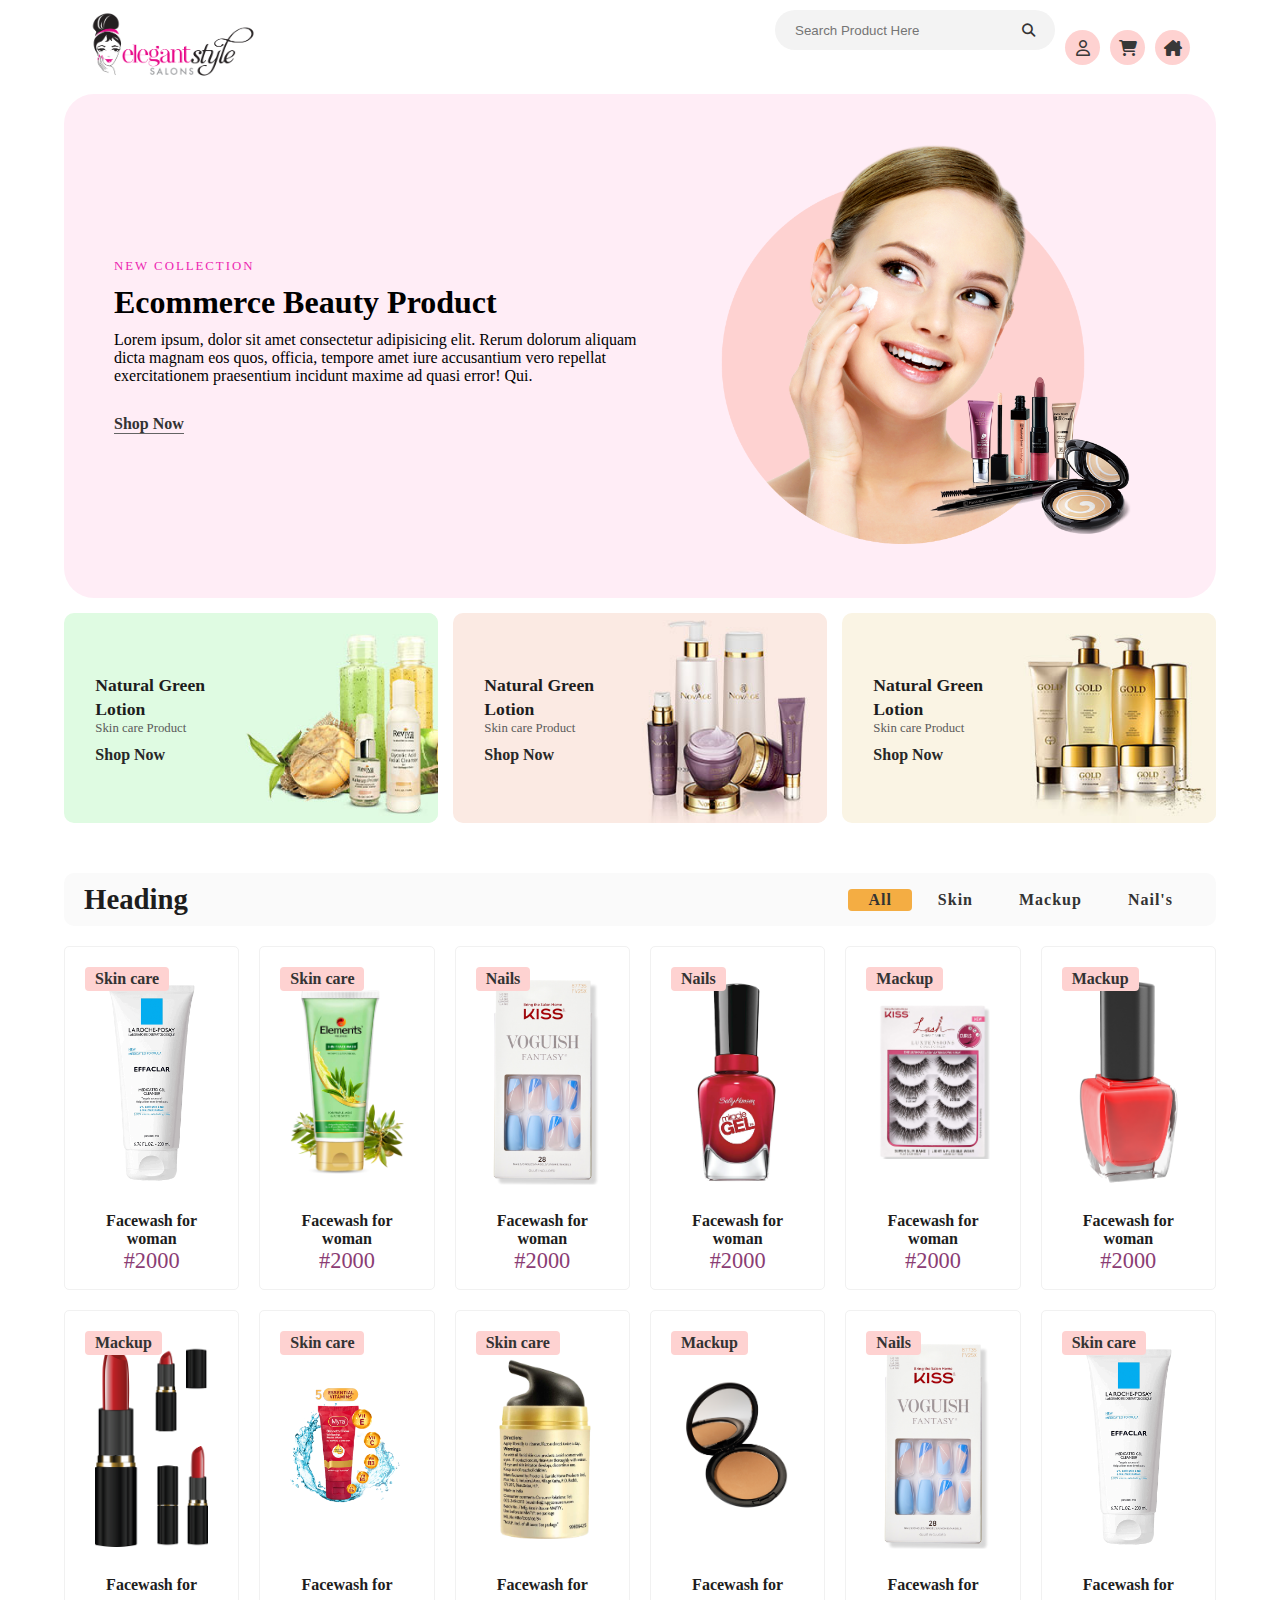
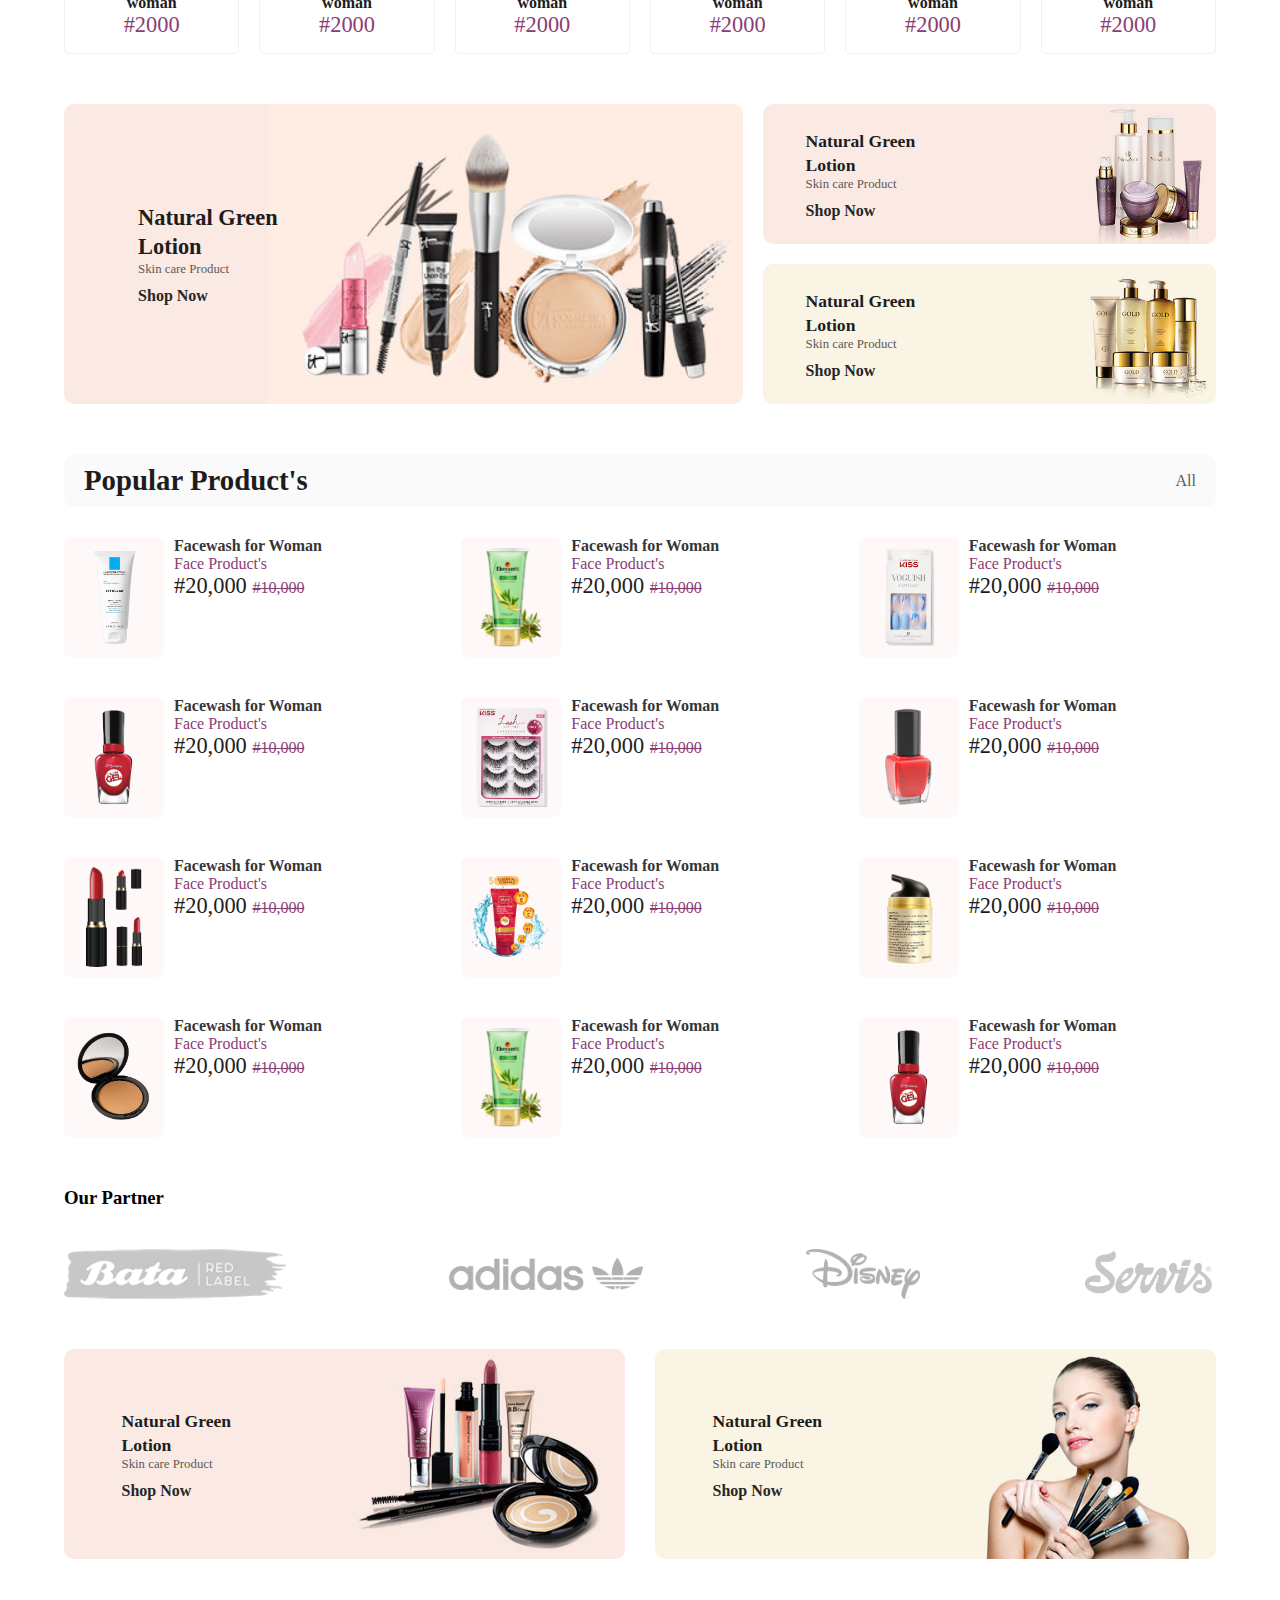
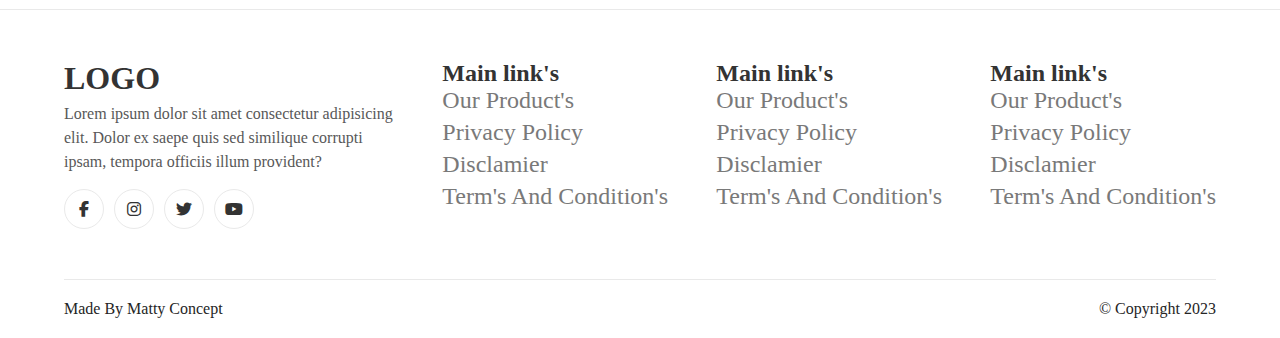
<file: index.html>
<!DOCTYPE html>
<html lang="en">
<head>
    <meta charset="UTF-8">
    <meta name="viewport" content="width=device-width, initial-scale=1.0">
    <title>Beauty site</title>
    <link rel="stylesheet" href="style.css">
    <link rel="shortcut icon" href="images/fav-icon.png" type="image/x-icon">
    <!-- ==========font awesome======  -->
    <link rel="stylesheet" href="https://cdnjs.cloudflare.com/ajax/libs/font-awesome/6.4.2/css/all.min.css">
    <!-- ====poppin==  -->
    <link rel="preconnect" href="https://fonts.googleapis.com">
    <link rel="preconnect" href="https://fonts.gstatic.com" crossorigin>
    <link href="https://fonts.googleapis.com/css2?family=Poppins:ital,wght@0,100;0,200;0,300;0,400;0,500;0,600;0,700;0,800;0,900;1,100;1,200;1,300;1,400;1,500;1,600;1,700;1,800;1,900&display=swap" rel="stylesheet">
</head>
<body>
    <!-- ==============navigation=====  -->
    <nav class="navigation">
        <a href="#" class="logo">
            <img src="images/logo.png" alt="">
        </a>
        <form class="search-box">
            <input type="search" placeholder="Search Product Here" required/>
            <button>
                <i class="fa-solid fa-magnifying-glass"></i>
            </button>
        </form>

        <!-- ==========btns====  -->
        <div class="nav-btns">
            <a href="#" class="nav-user">
                <i class="fa-regular fa-user"></i>
            </a>
            <a href="#" class="nav-cart">
                <i class="fa-solid fa-cart-shopping"></i>
            </a>
            <a href="#" class="nav-home">
                <i class="fa-solid fa-house-chimney"></i>
            </a>
        </div>
    </nav>
     <!-- .......nav end....   -->

     <!-- ==========main======= -->
     <section id="main">
        <!-- ===============text=====  -->
        <div class="main-text">
            <span>New collection</span>
            <h1>Ecommerce Beauty Product</h1>
            <p>Lorem ipsum, dolor sit amet consectetur adipisicing elit. Rerum dolorum aliquam dicta magnam eos quos, officia, tempore amet iure accusantium vero repellat exercitationem praesentium incidunt maxime ad quasi error! Qui.</p>
            <a href="#">Shop Now</a>
        </div>
        <!-- ==img=== -->
        <div class="main-img">
            <img src="images/main.png" alt="">
        </div>
     </section> <!--main end-->


     <!--product-grid-3=============================start-->

     <section class="product-grid-3">

        <!--box-->
        <div class="product-grid-box product-grid-box1">
        <!--img-->
        <img src="images/s1.jpg" alt="">
        <!--text-->
        <div class="product-grid-text">
            <strong>Natural Green Lotion</strong>
            <span>Skin care Product</span>
            <a href="#">Shop Now</a>
        </div>

        </div>

                <!--box-->
                <div class="product-grid-box product-grid-box2">
                    <!--img-->
                    <img src="images/s2.jpg" alt="">
                    <!--text-->
                    <div class="product-grid-text">
                        <strong>Natural Green Lotion</strong>
                        <span>Skin care Product</span>
                        <a href="#">Shop Now</a>
                    </div>
            
                    </div>

                            <!--box-->
        <div class="product-grid-box product-grid-box3">
            <!--img-->
            <img src="images/s3.jpg" alt="">
            <!--text-->
            <div class="product-grid-text">
                <strong>Natural Green Lotion</strong>
                <span>Skin care Product</span>
                <a href="#">Shop Now</a>
            </div>
            </div>
     </section>

     <!-- end==============  -->

     <!--new product==========================-->
     <section id="new_products">
        <!--headind----->
        <div class="new-p-heading">
            <h3>Heading</h3>
            <!-- =====filter-list====  -->
            <ul>
                <li class="active" data-filter="all">All</li>
                <li  data-filter="skin">Skin</li>
                <li  data-filter="mackup">Mackup</li>
                <li  data-filter="nail">Nail's</li>
            </ul>
        </div>

        <!-- ******container*****  -->
        <div class="new-product-container">
            <!--box-1------>
            <div class="new-product-box skin">
                <a href="#" class="new-product-image">
                    <img src="images/n1.png" alt="">
                    <span>Skin care</span>
                </a>

                <div class="new-product-text">
                    <a href="#" class="new-product-title"> Facewash for woman</a>
                    <span>#2000</span>
                </div>
            </div>
                    <!--box2-->
            <div class="new-product-box skin">
                <a href="#" class="new-product-image">
                    <img src="images/n2.png" alt="">
                    <span>Skin care</span>
                </a>

                <div class="new-product-text">
                    <a href="#" class="new-product-title"> Facewash for woman</a>
                    <span>#2000</span>
                </div>
            </div>
                <!--box3-->
            <div class="new-product-box nail">
                <a href="#" class="new-product-image">
                    <img src="images/n3.png" alt="">
                    <span>Nails</span>
                </a>

                <div class="new-product-text">
                    <a href="#" class="new-product-title"> Facewash for woman</a>
                    <span>#2000</span>
                </div>
            </div>
                    <!--box4-->
            <div class="new-product-box nail">
                <a href="#" class="new-product-image">
                    <img src="images/n4.png" alt="">
                    <span>Nails</span>
                </a>

                <div class="new-product-text">
                    <a href="#" class="new-product-title"> Facewash for woman</a>
                    <span>#2000</span>
                </div>
            </div>
                    <!--box5-->
            <div class="new-product-box mackup">
                <a href="product_page.html" class="new-product-image">
                    <img src="images/n5.png" alt="">
                    <span>Mackup</span>
                </a>

                <div class="new-product-text">
                    <a href="#" class="new-product-title"> Facewash for woman</a>
                    <span>#2000</span>
                </div>
            </div>
                <!--box6-->
            <div class="new-product-box mackup">
                <a href="#" class="new-product-image">
                    <img src="images/n6.png" alt="">
                    <span>Mackup</span>
                </a>

                <div class="new-product-text">
                    <a href="#" class="new-product-title"> Facewash for woman</a>
                    <span>#2000</span>
                </div>
            </div>
                <!--box7-->
            <div class="new-product-box mackup">
                <a href="#" class="new-product-image">
                    <img src="images/n7.png" alt="">
                    <span>Mackup</span>
                </a>

                <div class="new-product-text">
                    <a href="#" class="new-product-title"> Facewash for woman</a>
                    <span>#2000</span>
                </div>
            </div>
                <!--box8-->
            <div class="new-product-box skin">
                <a href="#" class="new-product-image">
                    <img src="images/n8.png" alt="">
                    <span>Skin care</span>
                </a>

                <div class="new-product-text">
                    <a href="#" class="new-product-title"> Facewash for woman</a>
                    <span>#2000</span>
                </div>
            </div>
                <!--box9-->
            <div class="new-product-box skin">
                <a href="#" class="new-product-image">
                    <img src="images/n9.png" alt="">
                    <span>Skin care</span>
                </a>

                <div class="new-product-text">
                    <a href="#" class="new-product-title"> Facewash for woman</a>
                    <span>#2000</span>
                </div>
            </div>
                <!--box10-->
            <div class="new-product-box mackup">
                <a href="#" class="new-product-image">
                    <img src="images/n10.png" alt="">
                    <span>Mackup</span>
                </a>

                <div class="new-product-text">
                    <a href="#" class="new-product-title"> Facewash for woman</a>
                    <span>#2000</span>
                </div>
            </div>
                <!--box11-->
            <div class="new-product-box nail">
                <a href="#" class="new-product-image">
                    <img src="images/n3.png" alt="">
                    <span>Nails</span>
                </a>

                <div class="new-product-text">
                    <a href="#" class="new-product-title"> Facewash for woman</a>
                    <span>#2000</span>
                </div>
            </div>
                <!--box12-->
            <div class="new-product-box skin">
                <a href="#" class="new-product-image">
                    <img src="images/n1.png" alt="">
                    <span>Skin care</span>
                </a>

                <div class="new-product-text">
                    <a href="#" class="new-product-title"> Facewash for woman</a>
                    <span>#2000</span>
                </div>
            </div>
        </div>
     </section>
<!-- ==============nuw-product end======  -->


     <!--product-grid==half===========================start-->

     <section class="product-grid-half">

        <!--box-->
        <div class="product-grid-box product-grid-box1">
        <!--img-->
        <img src="images/h1.jpg" alt="">
        <!--text-->
        <div class="product-grid-text">
            <strong>Natural Green Lotion</strong>
            <span>Skin care Product</span>
            <a href="#">Shop Now</a>
        </div>

        </div>

                <!--box-->
                <div class="product-grid-box product-grid-box2">
                    <!--img-->
                    <img src="images/s2.jpg" alt="">
                    <!--text-->
                    <div class="product-grid-text">
                        <strong>Natural Green Lotion</strong>
                        <span>Skin care Product</span>
                        <a href="#">Shop Now</a>
                    </div>
            
                    </div>

                            <!--box-->
        <div class="product-grid-box product-grid-box3">
            <!--img-->
            <img src="images/s3.jpg" alt="">
            <!--text-->
            <div class="product-grid-text">
                <strong>Natural Green Lotion</strong>
                <span>Skin care Product</span>
                <a href="#">Shop Now</a>
            </div>
            </div>
     </section>
<!-- =================product-grid-half end===========  -->

<!-- ==========popular product start========== -->
<section id="popular-product">
    <div class="popular-heading">
        <h3>Popular Product's</h3>
        <a href="#">All</a>
    </div>

    <div class="popular-container">
        <!-- ..b0x1..  -->
        <div class="popular-box">
            <a href="#" class="popular-box-img">
                <img src="images/n1.png" alt="">
            </a>
            <div class="popular-box-text">
                <a href="#">Facewash for Woman</a>
                <span class="p-category">Face Product's</span>
                <span class="p-price">#20,000 <del>#10,000</del></span>
            </div>
        </div>
             <!-- ..b0x2..  -->
        <div class="popular-box">
            <a href="#" class="popular-box-img">
                <img src="images/n2.png" alt="">
            </a>
            <div class="popular-box-text">
                <a href="#">Facewash for Woman</a>
                <span class="p-category">Face Product's</span>
                <span class="p-price">#20,000 <del>#10,000</del></span>
            </div>
        </div>
             <!-- ..b0x3..  -->
        <div class="popular-box">
            <a href="#" class="popular-box-img">
                <img src="images/n3.png" alt="">
            </a>
            <div class="popular-box-text">
                <a href="#">Facewash for Woman</a>
                <span class="p-category">Face Product's</span>
                <span class="p-price">#20,000 <del>#10,000</del></span>
            </div>
        </div>
             <!-- ..b0x4..  -->
        <div class="popular-box">
            <a href="#" class="popular-box-img">
                <img src="images/n4.png" alt="">
            </a>
            <div class="popular-box-text">
                <a href="#">Facewash for Woman</a>
                <span class="p-category">Face Product's</span>
                <span class="p-price">#20,000 <del>#10,000</del></span>
            </div>
        </div>
             <!-- ..b0x5..  -->
        <div class="popular-box">
            <a href="#" class="popular-box-img">
                <img src="images/n5.png" alt="">
            </a>
            <div class="popular-box-text">
                <a href="#">Facewash for Woman</a>
                <span class="p-category">Face Product's</span>
                <span class="p-price">#20,000 <del>#10,000</del></span>
            </div>
        </div>
             <!-- ..b0x6..  -->
        <div class="popular-box">
            <a href="#" class="popular-box-img">
                <img src="images/n6.png" alt="">
            </a>
            <div class="popular-box-text">
                <a href="#">Facewash for Woman</a>
                <span class="p-category">Face Product's</span>
                <span class="p-price">#20,000 <del>#10,000</del></span>
            </div>
        </div>
             <!-- ..b0x7..  -->
        <div class="popular-box">
            <a href="#" class="popular-box-img">
                <img src="images/n7.png" alt="">
            </a>
            <div class="popular-box-text">
                <a href="#">Facewash for Woman</a>
                <span class="p-category">Face Product's</span>
                <span class="p-price">#20,000 <del>#10,000</del></span>
            </div>
        </div>
             <!-- ..b0x8..  -->
        <div class="popular-box">
            <a href="#" class="popular-box-img">
                <img src="images/n8.png" alt="">
            </a>
            <div class="popular-box-text">
                <a href="#">Facewash for Woman</a>
                <span class="p-category">Face Product's</span>
                <span class="p-price">#20,000 <del>#10,000</del></span>
            </div>
        </div>
             <!-- ..b0x9..  -->
        <div class="popular-box">
            <a href="#" class="popular-box-img">
                <img src="images/n9.png" alt="">
            </a>
            <div class="popular-box-text">
                <a href="#">Facewash for Woman</a>
                <span class="p-category">Face Product's</span>
                <span class="p-price">#20,000 <del>#10,000</del></span>
            </div>
        </div>
             <!-- ..b0x10..  -->
        <div class="popular-box">
            <a href="#" class="popular-box-img">
                <img src="images/n10.png" alt="">
            </a>
            <div class="popular-box-text">
                <a href="#">Facewash for Woman</a>
                <span class="p-category">Face Product's</span>
                <span class="p-price">#20,000 <del>#10,000</del></span>
            </div>
        </div>
                 <!-- ..b0x11..  -->
        <div class="popular-box">
            <a href="#" class="popular-box-img">
                <img src="images/n2.png" alt="">
            </a>
            <div class="popular-box-text">
                <a href="#">Facewash for Woman</a>
                <span class="p-category">Face Product's</span>
                <span class="p-price">#20,000 <del>#10,000</del></span>
            </div>
        </div>
                 <!-- ..b0x12..  -->
        <div class="popular-box">
            <a href="#" class="popular-box-img">
                <img src="images/n4.png" alt="">
            </a>
            <div class="popular-box-text">
                <a href="#">Facewash for Woman</a>
                <span class="p-category">Face Product's</span>
                <span class="p-price">#20,000 <del>#10,000</del></span>
            </div>
        </div>
    </div>
</section>
<!-- ======================popular-product end =========  -->


<!-- ==============partner start=====  -->
<section id="partner">
    <div class="partner">
        <h3>Our Partner</h3>
    </div>

    <div class="logo-container">
        <img src="images/logo-1.png" />
        <img src="images/logo-2.png" />
        <img src="images/logo-3.png" />
        <img src="images/logo-4.png" />
    </div>
</section>
<!-- ==================partner end=====  -->

     <!--product-grid-2=============================start-->

     <section class="product-grid-2">

                <!--box-->
        <div class="product-grid-box product-grid-box2">
                <!--img-->
             <img src="images/g2.jpg" alt="">
                    <!--text-->
                <div class="product-grid-text">
                        <strong>Natural Green Lotion</strong>
                        <span>Skin care Product</span>
                        <a href="#">Shop Now</a>
                </div>
            
        </div>

                            <!--box-->
        <div class="product-grid-box product-grid-box3">
            <!--img-->
            <img src="images/g1.jpg" alt="">
            <!--text-->
            <div class="product-grid-text">
                <strong>Natural Green Lotion</strong>
                <span>Skin care Product</span>
                <a href="#">Shop Now</a>
            </div>
        </div>
     </section>

     <!-- =============f00ter section=====  -->
     <footer>
        <div class="footer-container">
            <div class="footer-company-box">
                <a href="#" class="footer-logo">Logo</a>
                <p>Lorem ipsum dolor sit amet consectetur adipisicing elit. Dolor ex saepe quis sed similique corrupti ipsam, tempora officiis illum provident?</p>
                <div class="footer-social">
                    <a href="#"><i class="fa-brands fa-facebook-f"></i></a>
                    <a href="#"><i class="fa-brands fa-instagram"></i></a>
                    <a href="#"><i class="fa-brands fa-twitter"></i></a>
                    <a href="#"><i class="fa-brands fa-youtube"></i></a>
                </div>
            </div>

            <!-- .....links....  -->
            <div class="footer-link-box">
                <strong>Main link's</strong>
                <ul>
                    <li><a href="#">Our Product's</a></li>
                    <li><a href="#">Privacy Policy</a></li>
                    <li><a href="#">Disclamier</a></li>
                    <li><a href="#">Term's And Condition's</a></li>
                </ul>
            </div>

            <!-- .....links....  -->
            <div class="footer-link-box">
                <strong>Main link's</strong>
                <ul>
                    <li><a href="#">Our Product's</a></li>
                    <li><a href="#">Privacy Policy</a></li>
                    <li><a href="#">Disclamier</a></li>
                    <li><a href="#">Term's And Condition's</a></li>
                </ul>
            </div>

            <!-- .....links....  -->
            <div class="footer-link-box">
                <strong>Main link's</strong>
                <ul>
                    <li><a href="#">Our Product's</a></li>
                    <li><a href="#">Privacy Policy</a></li>
                    <li><a href="#">Disclamier</a></li>
                    <li><a href="#">Term's And Condition's</a></li>
                </ul>
            </div>
        </div>

        <!-- ====bottom====  -->
        <div class="footer-bottom">
            <span class="footer-owner">Made By Matty Concept</span>
            <span class="copyright">© Copyright 2023</span>
        </div>
     </footer>


     <!-- ==========jquerylink========  -->
     <script src="js/jquery-3.7.1.js"></script>

     <!-- ==============filterlinkactive====== -->
     <script src="script.js"></script>
</body>
</html>
</file>
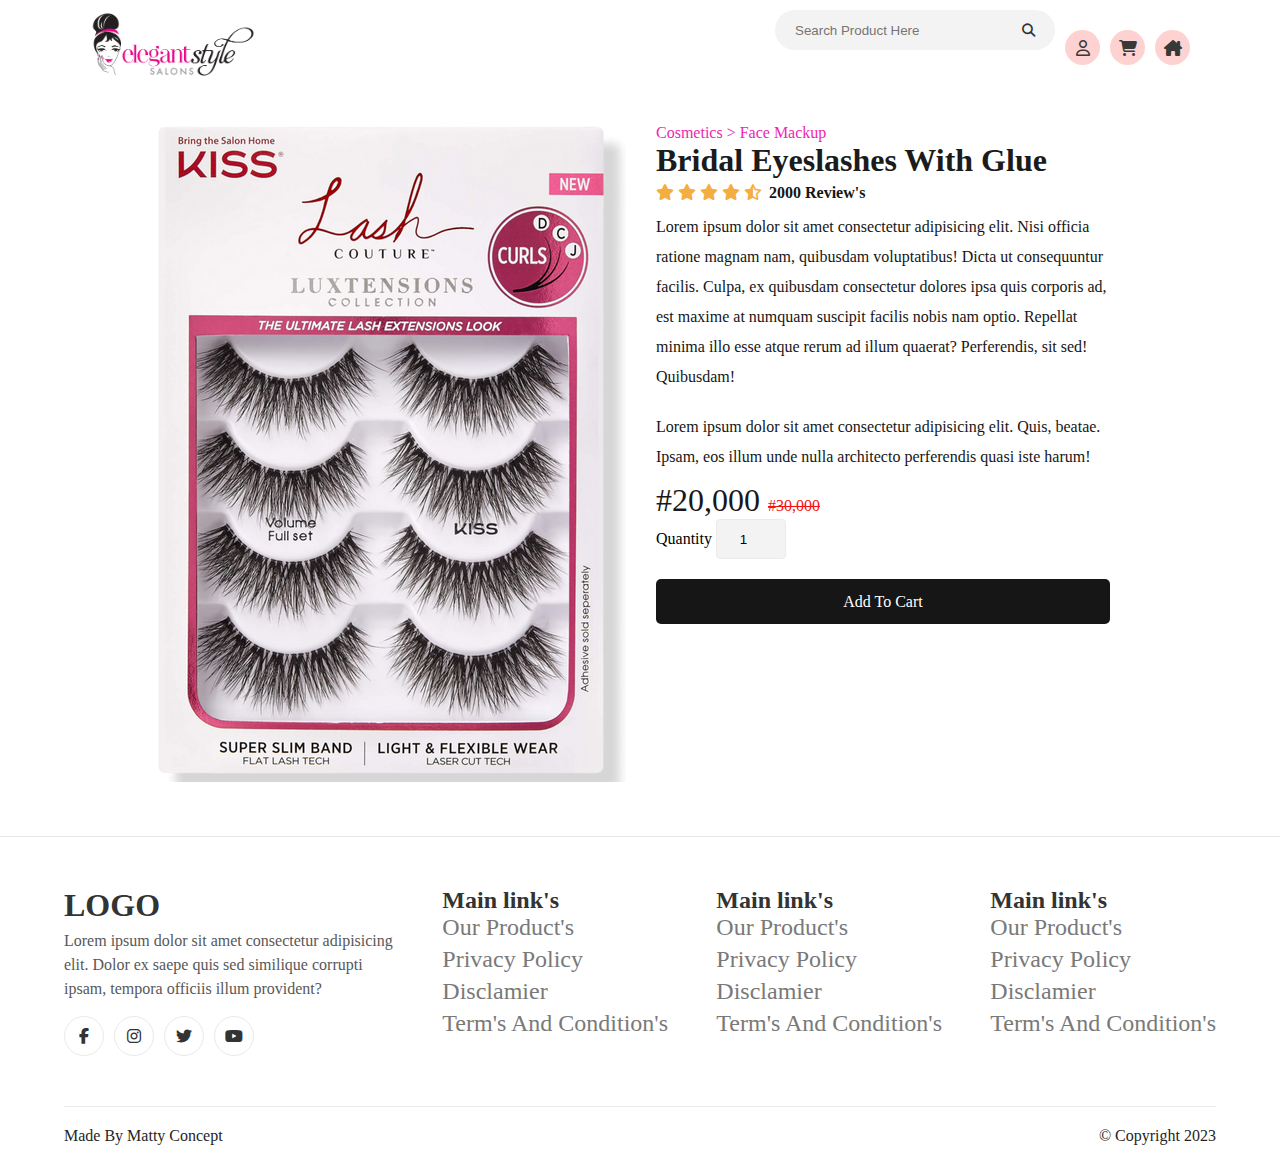
<file: product_page.html>
<!DOCTYPE html>
<html lang="en">
<head>
    <meta charset="UTF-8">
    <meta name="viewport" content="width=device-width, initial-scale=1.0">
    <title>Product Page</title>
    <link rel="stylesheet" href="style.css">
    <link rel="shortcut icon" href="images/fav-icon.png" type="image/x-icon">
    <!-- ==========font awesome======  -->
    <link rel="stylesheet" href="https://cdnjs.cloudflare.com/ajax/libs/font-awesome/6.4.2/css/all.min.css">
    <!-- ====poppin==  -->
    <link rel="preconnect" href="https://fonts.googleapis.com">
    <link rel="preconnect" href="https://fonts.gstatic.com" crossorigin>
    <link href="https://fonts.googleapis.com/css2?family=Poppins:ital,wght@0,100;0,200;0,300;0,400;0,500;0,600;0,700;0,800;0,900;1,100;1,200;1,300;1,400;1,500;1,600;1,700;1,800;1,900&display=swap" rel="stylesheet">
</head>
<body>
    <!-- ==============navigation=====  -->
    <nav class="navigation">
        <a href="index.html" class="logo">
            <img src="images/logo.png" alt="">
        </a>
        <form class="search-box">
            <input type="search" placeholder="Search Product Here" required/>
            <button>
                <i class="fa-solid fa-magnifying-glass"></i>
            </button>
        </form>

        <!-- ==========btns====  -->
        <div class="nav-btns">
            <a href="#" class="nav-user">
                <i class="fa-regular fa-user"></i>
            </a>
            <a href="#" class="nav-cart">
                <i class="fa-solid fa-cart-shopping"></i>
            </a>
            <a href="#" class="nav-home">
                <i class="fa-solid fa-house-chimney"></i>
            </a>
        </div>
    </nav>
     <!-- .......nav end....   -->

     <!-- ==============product-page =================  -->
     <section id="product_details">
        <div class="d-product-ing">
            <img src="images/n5.png" />
        </div>

        <div class="d-product-text">
            <span class="category">Cosmetics > Face Mackup</span>
            <strong>Bridal Eyeslashes With Glue</strong>
            <span class="rating">
                <i class="fa-solid fa-star"></i>
                <i class="fa-solid fa-star"></i>
                <i class="fa-solid fa-star"></i>
                <i class="fa-solid fa-star"></i>
                <i class="fa-regular fa-star-half-stroke"></i>
                <span>2000 Review's</span>
            </span>

            <p>Lorem ipsum dolor sit amet consectetur adipisicing elit. Nisi officia ratione magnam nam, quibusdam voluptatibus! Dicta ut consequuntur facilis. Culpa, ex quibusdam consectetur dolores ipsa quis corporis ad, est maxime at numquam suscipit facilis nobis nam optio. Repellat minima illo esse atque rerum ad illum quaerat? Perferendis, sit sed! Quibusdam!</p>
            <p>Lorem ipsum dolor sit amet consectetur adipisicing elit. Quis, beatae. Ipsam, eos illum unde nulla architecto perferendis quasi iste harum!</p>
            <span class="price">#20,000 <del>#30,000</del></span>

            <div class="quantity">
                <span>Quantity</span>
                <input type="number" min="1" value="1">
            </div>

            <a href="#" class="add-cart-btn">Add To Cart</a>
        </div>
     </section>

     


     <!-- =============f00ter section=====  -->
     <footer>
        <div class="footer-container">
            <div class="footer-company-box">
                <a href="#" class="footer-logo">Logo</a>
                <p>Lorem ipsum dolor sit amet consectetur adipisicing elit. Dolor ex saepe quis sed similique corrupti ipsam, tempora officiis illum provident?</p>
                <div class="footer-social">
                    <a href="#"><i class="fa-brands fa-facebook-f"></i></a>
                    <a href="#"><i class="fa-brands fa-instagram"></i></a>
                    <a href="#"><i class="fa-brands fa-twitter"></i></a>
                    <a href="#"><i class="fa-brands fa-youtube"></i></a>
                </div>
            </div>

            <!-- .....links....  -->
            <div class="footer-link-box">
                <strong>Main link's</strong>
                <ul>
                    <li><a href="#">Our Product's</a></li>
                    <li><a href="#">Privacy Policy</a></li>
                    <li><a href="#">Disclamier</a></li>
                    <li><a href="#">Term's And Condition's</a></li>
                </ul>
            </div>

            <!-- .....links....  -->
            <div class="footer-link-box">
                <strong>Main link's</strong>
                <ul>
                    <li><a href="#">Our Product's</a></li>
                    <li><a href="#">Privacy Policy</a></li>
                    <li><a href="#">Disclamier</a></li>
                    <li><a href="#">Term's And Condition's</a></li>
                </ul>
            </div>

            <!-- .....links....  -->
            <div class="footer-link-box">
                <strong>Main link's</strong>
                <ul>
                    <li><a href="#">Our Product's</a></li>
                    <li><a href="#">Privacy Policy</a></li>
                    <li><a href="#">Disclamier</a></li>
                    <li><a href="#">Term's And Condition's</a></li>
                </ul>
            </div>
        </div>

        <!-- ====bottom====  -->
        <div class="footer-bottom">
            <span class="footer-owner">Made By Matty Concept</span>
            <span class="copyright">© Copyright 2023</span>
        </div>
     </footer>


     <!-- ==========jquerylink========  -->
     <script src="js/jquery-3.7.1.js"></script>

     <!-- ==============filterlinkactive====== -->
     <script src="script.js"></script>
</body>
</html>
</file>
<file: style.css>
*{
    margin: 0;
    padding: 0;
    box-sizing: border-box;

}

ul {
    list-style: none;
}

a { 
    text-decoration: none;
}

/* ============navigation============ */
.navigation {
    display: flex;
    justify-content: space-between;
    padding: 10px 0;
    width: 90%;
    margin: auto;
    max-width: 1100px;
}

.logo img {
    height: 100%;
    object-fit: contain;
    object-position: center;
    max-height: 70px;
}

.search-box {
    width: 280px;
    height: 40px;
    display: flex;
    justify-content: space-between;
    align-items: center;
    background-color: #f3f3f3;
    border-radius: 30px;
    padding: 0px 20px;
    margin-left: auto;
}

.search-box input {
    width: 95%;
    height: 100%;
    background-color: transparent;
    border: none;
    outline: none;
}

.search-box button {
    color: #333333;
    border: none;
    outline: none;
    background-color: transparent;
    cursor: pointer;
}

.nav-btns {
    display: flex;
    justify-content: center;
    align-items: center;
}

.nav-btns a{
    width: 35px;
    height: 35px;
    display: flex;
    justify-content: center;
    align-items: center;
    border-radius: 50%;
    background-color: #fed2d1;
    color: #383838;
    font-size: 1rem;
    margin-left: 10px;
}

.nav-btns a i {
    margin-top: 2px;
}



/* ==========main=====  */
#main {
    max-width: 1200px;
    width: 90%;
    padding: 50px;
    border-radius: 30px;
    min-height: 500px;
    margin: auto;
    display: grid;
    grid-template-columns: 1fr 1fr;
    align-items: center;
    background-color: #ffedf6;
}

.main-img img {
    width: 100%;
    height: 100%;
    max-height: 400px;
    object-fit: contain;
    object-position: center;
}

.main-text {
    display: flex;
    flex-direction: column;
    align-items: flex-start;
}

.main-text span {
    color: #ec26b1;
    text-transform: uppercase;
    letter-spacing: 2px;
    font-size: 0.8rem;
    font-weight: 500;
}

.main-text h1 {
    font-size: 2rem;
    margin: 10px 0;
    text-overflow: ellipsis;
    overflow: hidden;
    display: -webkit-box;
    -webkit-line-clamp: 2;
    -webkit-box-orient: vertical;
}

.main-text a {
    font-weight: 800;
    color: #333333;
    border-bottom: 1px solid #646464;
    margin-top: 30px;
}

/* =============product-grid-3=======  */
.product-grid-3 {
    display: grid;
    grid-template-columns: 1fr 1fr 1fr;
    grid-gap: 15px;
    max-width: 1200px;
    width: 90%;
    margin: 15px auto;
}

.product-grid-box {
    height: 210px;
    border-radius: 10px;
    position: relative;
    overflow: hidden;
    display: flex;
    justify-content: flex-end;
}

.product-grid-text {
    position: absolute;
    left: 14%;
    top: 50%;
    transform: translate(-14%, -50%);
    display: flex;
    flex-direction: column;
    align-items: flex-start;
    justify-content: center;
    max-width: 150px;
}

.product-grid-box img {
    height: 100%;
    object-fit: contain;
    object-position: center right;
}

.product-grid-box1 {
    background-color: #dffbe2;
}

.product-grid-text span {
    color: #5a5a5a;
    font-size: 0.8rem;
    font-weight: 500;
}

.product-grid-text a {
    font-weight: 600;
    color: #272727;
    margin-top: 10px;
}

.product-grid-text strong {
    color: #1d1d1d;
    font-weight: 600;
    font-size: 1.1rem;
    line-height: 1.5rem;
}

.product-grid-box2{
    background-color: #fbeae3;
}
.product-grid-box3{
    background-color: #faf4e4;
}



/* -=====================new-product==========  */
#new_products{
    max-width: 1200px;
    width: 90%;
    margin: 50px auto;
}

.new-p-heading {
    display: flex;
    justify-content: space-between;
    align-items: center;
    flex-wrap: wrap;
    width: 100%;
    background-color: #fafafa;
    padding: 10px 20px;
    border-radius: 10px;
}

.new-p-heading h3 {
    font-size: 1.8rem;
    color: #1d1d1d;
    font-weight: 800;
}

.new-p-heading ul {
    display: flex;
    justify-content: center;
    align-items: center;
    flex-wrap: wrap;
}

.new-p-heading li {
    padding: 2px 20px;
    border-radius: 4px;
    margin: 0px 3px;
    color: #333333;
    font-weight: 600;
    letter-spacing: 1px;
}

.new-p-heading li.active {
    background-color: #f4ad43;
}

.new-product-box{
    max-width: 100;
    width: 100%;
    border-radius: 5px;
    display: flex;
    flex-direction: column;
    background-color: #ffffff;
    padding: 10px;
    border: 1px solid #f1f1f1;
}

.new-product-image {
    width: 100%;
    height: 250px;
    padding: 20px;
    display: flex;
    margin: auto;
    position: relative;
}

.new-product-image img {
    width: 100%;
    height: 100%;
    object-fit: contain;
    object-position: center;
}

.new-product-image span {
    position: absolute;
    left: 10px;
    top: 10px;
    background-color: #fed2d1;
    color: #333333;
    padding: 3px 10px;
    font-weight: 600;
    border-radius: 4px;
    font-size: 1rem;
}
.new-product-text {
    display: flex;
    flex-direction: column;
    justify-content: center;
    align-items: center;
    padding: 5px 20px;
}

.new-product-text span {
    color: #8b3d74;
    font-size: 1.4rem;
    font-weight: 500;
}

.new-product-text a{
    color: #1d1d1d;
    font-weight: 600;
    font-size: 1rem;
    text-align: center;
}

.new-product-container{
    display: grid;
    grid-template-columns: 1fr 1fr 1fr 1fr 1fr 1fr;
    grid-gap: 20px;
    margin-top: 20px;
}



/* ======.product-grid-half=====  */
.product-grid-half {
    max-width: 1200px;
    width: 90%;
    margin: 50px auto;
    display: grid;
    grid-template-columns: 1.5fr 1fr;
    grid-template-rows: 1fr 1fr;
    grid-gap: 20px;
    max-height: 300px;
}

.product-grid-half .product-grid-box1,
.product-grid-half .product-grid-box2,
.product-grid-half .product-grid-box3 {
    height: 100%;
}

.product-grid-half .product-grid-box1 {
    background: #fbeae3;
    grid-row: 1/3;
}

.product-grid-half .product-grid-box1 .product-grid-text{
    max-height: 220px;
}

.product-grid-half .product-grid-box1 .product-grid-text strong{
    font-size: 1.4rem;
    line-height: 1.8rem;
}

/* ===============popular-product===  */

#popular-product {
    max-width: 1200px;
    width: 90%;
    margin: 50px auto;
}

.popular-heading {
    width: 100%;
    display: flex;
    align-items: center;
    justify-content: space-between;
    background-color: #fafafa;
    padding: 10px 20px;
    border-radius: 10px;
}

.popular-heading h3 {
    font-size: 1.8rem;
    color: #1d1d1d;
    font-weight: 800;
}

.popular-heading a {
    color: #5a5a5a;
    font-size: 1rem;
}

.popular-box {
    max-width: 100%;
    width: 100%;
    display: grid;
    grid-template-columns: 100px 1fr;
}

.popular-box-img {
    width: 100%;
    height: 120px;
    background-color: #fff8f8;
    border-radius: 6px;
    padding: 10px;
}


.popular-box-img img {
    height: 100%;
    width: 100%;
    object-fit: contain;
    object-position: center;
}

.popular-box-text {
    display: flex;
    flex-direction: column;
    justify-content: flex-start;
    align-items: flex-start;
    margin-left: 10px;
    width: 100%;
}

.popular-box-text a {
    color: #363636;
    font-size: 1rem;
    font-weight: 600;
}

.popular-box-text .p-category {
    color: #8b3d74;
    font-size: 1rem;
    font-weight: 500;
}

.popular-box-text .p-price {
    color: #1d1d1d;
    font-size: 1.4rem;
    font-weight: 500;
}

.popular-box-text .p-price del {
    color: #8b3d74;
    font-size: 1rem;
}

.popular-container {
    display: grid;
    grid-template-columns: 1fr 1fr 1fr ;
    grid-gap: 40px;
    margin-top: 30px;
}

/* =======partner ====  */

#partner {
    display: flex;
    flex-direction: column;
    max-width: 1200px;
    width: 90%;
    margin: 50px auto;
}

.partner-heading h3 {
    font-size: 1.5rem;
    color: #202020;
    letter-spacing: 0.5px;
    font-weight: 700;
}

.logo-container {
    display: flex;
    justify-content: space-between;
    align-items: flex-start;
    flex-wrap: wrap;
    margin-top: 40px;
    grid-gap: 15px;
}

.logo-container img {
    height: 50px;
    object-fit: contain;
    object-position: center;
    filter: grayscale(1);
    opacity: 0.3;
    transition: all ease 0.3s;
}

.logo-container img:hover {
    filter: grayscale(0);
    opacity: 1;
}



/* ============.product-grid-2============= */

.product-grid-2{
    max-width: 1200px;
    width: 90%;
    margin: 50px auto;
    display: grid;
    grid-template-columns: 1fr 1fr;
    grid-gap: 30px;
}

/* =============footer===  */
footer {
    width: 100%;
    border-top: 1px solid#e9e9e9;
}

.footer-container {
    max-width: 1200px;
    width: 90%;
    margin: 0px auto;
    padding: 50px 0px;
    display: flex;
    justify-content: space-between;
    align-items: flex-start;
}

.footer-company-box {
    max-width: 330px;
}

.footer-company-box .footer-logo {
    font-size: 2rem;
    color: #333333;
    text-transform: uppercase;
    font-weight: 900;
}

.footer-company-box p{
    color: #585858;
    font-size: 1rem;
    line-height: 1.5rem;
    margin: 5px 0px;
}

.footer-social {
    display: flex;
    align-items: center;
    flex-wrap: wrap;
}

.footer-social a {
    margin-top: 10px;
    margin-right: 10px;
    width: 40px;
    height: 40px;
    border-radius: 50%;
    display: flex;
    justify-content: center;
    align-items: center;
    border: 1px solid #e9e9e9;
    color: #333333;
    font-size: 1rem;
}

.footer-link-box {
    font-size: 1.5rem;
    color: #333333;
    font-weight: 600;
}

.footer-link-box ul li a {
    color: #797979;
    display: flex;
    margin-bottom: 5px;
    font-weight: 500;
    transition: all ease 0.3s;
} 

.footer-link-box ul li a:hover{
    color: #0f0f0f;
}

.footer-bottom {
    display: flex;
    justify-content: space-between;
    align-items: center;
    flex-wrap: wrap;
    grid-gap: 10px;
    border-top: 1px solid #e9e9e9;
    padding: 20px 0px;
    max-width: 1200px;
    width: 90%;
    margin: auto;
}

.footer-bottom span {
    font-size: 1rem;
    color: #252525;
}



@media screen and (max-width: 1100px) {
    .footer-container{
        display: grid;
        grid-template-columns: 1fr 1fr;
        grid-gap: 40px
    }
    
    .new-product-container {
        grid-template-columns: 1fr 1fr 1fr 1fr;
    }

    .product-grid-3{
        grid-template-columns: 1fr 1fr;
    }
}


@media screen and (max-width:1000px) {
    .product-grid-half{
        grid-template-columns: 1fr 1fr;
        grid-template-rows: 1fr 200px;
        max-height: 100%;
    }

    .product-grid-half .product-grid-box1{
        grid-column: 1/3;
        grid-row: 1/2;
        height: 300px;
    }
}

@media screen and (max-width:900px) {
    #main{
        display: flex;
        flex-direction: column-reverse;
    }
    .main-text{
        margin-top: 40px;
        margin-bottom: 10px;
    }

    .popular-container{
        grid-template-columns: 1fr 1fr;
    }

    .logo-container{
        margin: 20px;
        justify-content: space-between;
    }

    .logo-container img {
        height: 40px;
    }
}

@media screen and (max-width:760px) {
    .navigation{
        display: grid;
        grid-template-columns: 1fr 1fr;
    }

    .search-box{
        grid-row: 2/3;
        grid-column: 1/3;
        width: 100%;
        margin-top: 10px;
        border-radius: 4px;
    }

    .nav-btns{
        margin-left: auto;
    }

    .logo{
        height: 45px;
    }

    #main{
        padding: 20px;
    }

    .main-text h1 {
        font-size: 2rem;
    }

    .product-grid-3{
        grid-template-columns: 1fr;
    }

    .new-p-heading h3,
    .popular-heading h3,
    .partner-heading h3{
        font-size: 1rem;
    }

    .new-product-container{
        grid-template-columns: 1fr 1fr 1fr;
    }

    .product-grid-half{
        grid-template-columns: 1fr;
        grid-template-rows: auto;
        grid-auto-rows: auto;
    }

    .product-grid-half .product-grid-box1{
        grid-column: 1/2;
        height: auto;
    }

    .product-grid-half .product-grid-box1 .product-grid-text strong {
        font-size: 1.2rem;
    }

    .product-grid-2{
        grid-template-columns: 1fr;
    }
}

@media screen and (max-width: 600px){
    .new-p-heading{
        flex-direction: column;
    }

    .new-p-heading ul {
        margin-top: 10px;
    }

    .new-product-container{
        grid-template-columns: 1fr 1fr;
    }

    .popular-container{
        grid-template-columns: 1fr;
    }

    .product-grid-box{
        padding: 20px 20px 0px 20px;
    }

    .product-grid-box img{
        height: 90%;
        width: 70%;
        object-position: bottom right;
        margin-top: auto;
        object-fit: contain;
    }

    .footer-container {
        grid-template-columns: 1fr;
    }

    .product-grid-half .product-grid-box1 strong{
        font-size: 1.5rem;
        line-height: 1rem;
        max-width: 120px;
    }
    
}

@media screen and (max-width:320px) {
    .new-product-container{
        grid-template-columns: 1fr;
    }
    
}



/* =============product-page=============  */

#product_details {
    display: grid;
    grid-template-columns: 0.8fr 1fr;
    max-width: 1000px;
    width: 90%;
    margin: 30px auto 50px auto;
}

.d-product-img {
    border: 1px solid #dfdfdf;
    display: flex;
    justify-content: center;
    align-items: center;
}

.d-product-img img {
    width: 100%;
    height: 90%;
    max-height: 350px;
    object-fit: contain;
    object-position: center;
}

.d-product-text {
    display: flex;
    flex-direction: column;
    padding: 0px 30px;
    justify-content: flex-start;
}

.d-product-text .category{
    color: #ec26b1;
    font-size: 1rem;
}

.d-product-text strong{
    color: #1b1b1b;
    font-weight: 800;
    font-size: 2rem;
}

.d-product-text .rating {
    color: #f4ad43;
    font-size: 1rem;
    margin-top: 5px;
}

.d-product-text .rating span {
    color: #161616;
    margin-left: 3px;
    font-weight: 600;
}


.d-product-text p{
    color: #161616;
    font-size: 1rem;
    margin: 10px 0px;
    line-height: 30px;
}

.d-product-text .price {
    color: #181818;
    font-size: 2rem;
    font-weight: 500;
}

.d-product-text .price del {
    color: #f80f0f;
    font-weight: 400;
    font-size: 1rem;
}

.d-product-text .quality {
    display: flex;
    justify-content: flex-start;
    align-items: center;
    margin-top: 10px;
}

.d-product-text .quality span {
    color: #363636;
    margin-right: 10px;
    font-weight: 500;
}

.d-product-text .quantity input{
    width: 70px;
    height: 40px;
    background-color: #f3f3f3;
    text-align: center;
    border: 1px solid #ebebeb;
    border-radius: 4px;
}

.d-product-text .add-cart-btn{
    width: 100%;
    height: 45px;
    display: flex;
    justify-content: center;
    align-items: center;
    border-radius: 5px;
    background-color: #161616;
    color: #ffffff;
    margin-top: 20px;
}


@media screen and (max-width:820px) {
    #product_details{
        grid-template-columns: 1fr;
    }

    .d-product-text{
        padding: 0px;
        line-height: normal;
        margin: 30px;
    }
    
}
</file>
